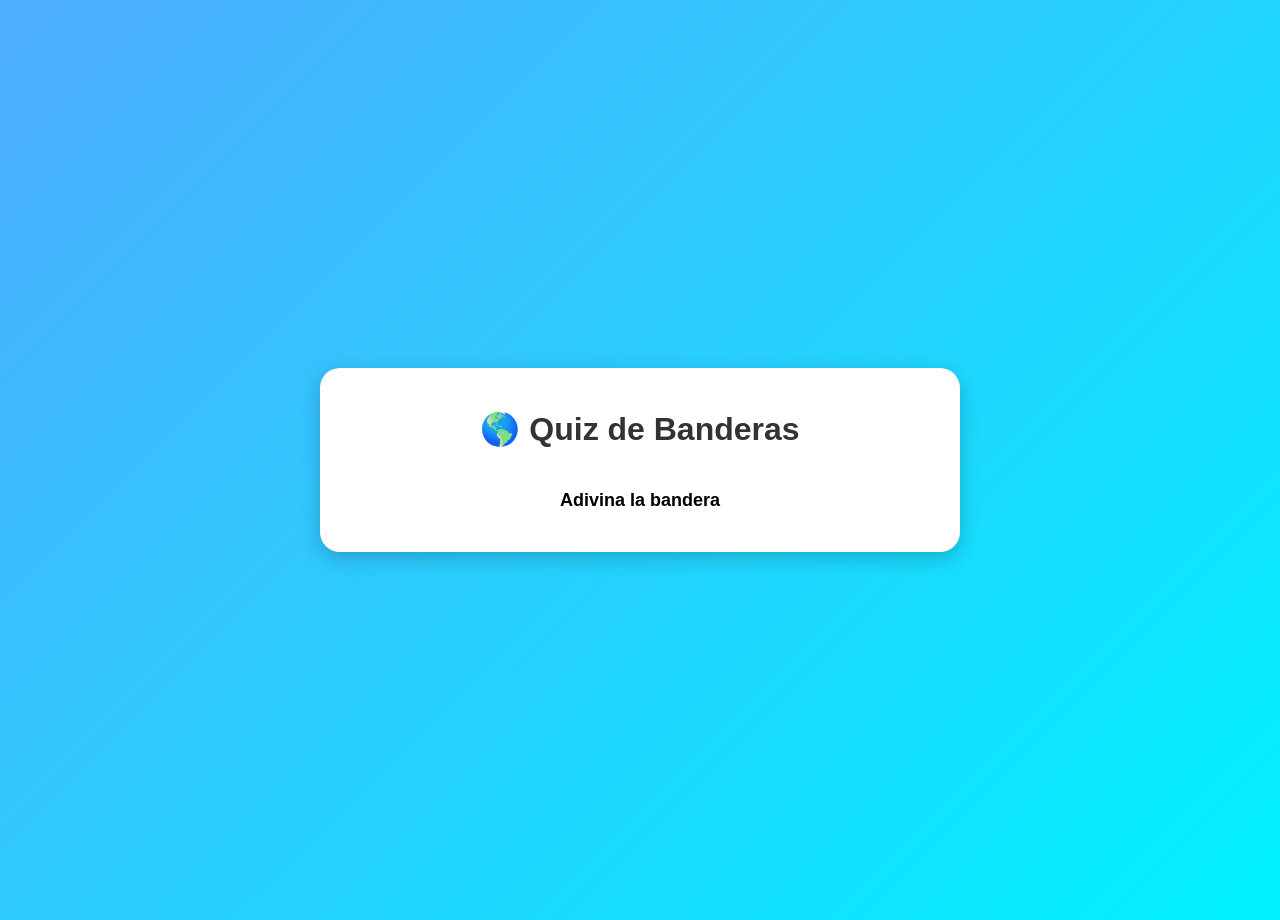
<file: index.html>
<!DOCTYPE html>
<html>
<head>
    <title>Quiz de Banderas</title>
    <link rel="icon"
href="data:image/svg+xml,<svg xmlns=%22http://www.w3.org/2000/svg%22 viewBox=%220 0 100 100%22><text y=%22.9em%22 font-size=%2290%22>🌎</text></svg>">
    <link rel="stylesheet" href="style.css">
</head>
<body>
<div class="contenedor">
      <h1>🌎 Quiz de Banderas</h1>

    <button onclick="location.href='juego.html'">
        Adivina la bandera
    </button>
</div>
  

</body>
</html>
</file>
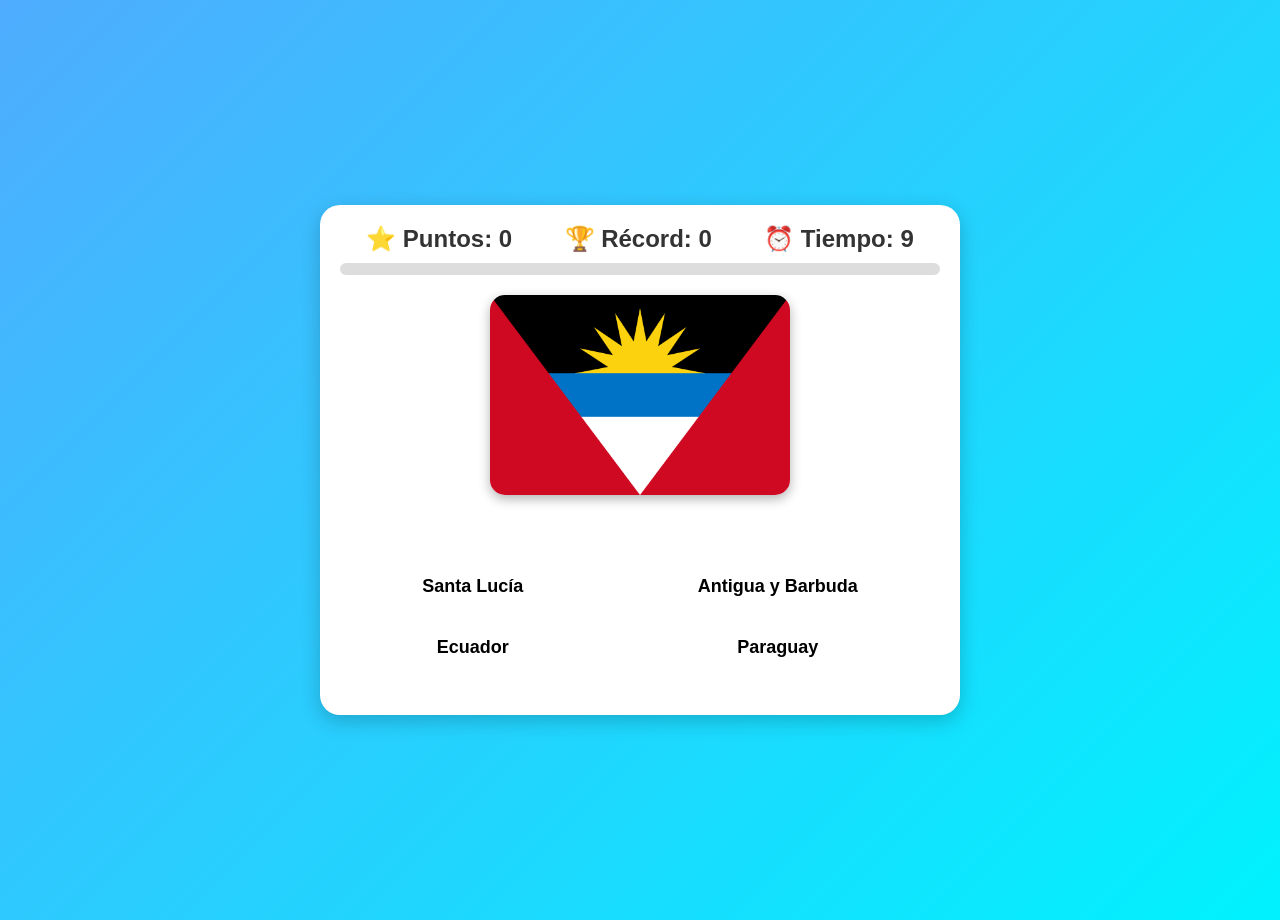
<file: juego.html>
<!DOCTYPE html>
<html>
<head>
    <title>Juego</title>
    <link rel="icon"
    href="data:image/svg+xml,<svg xmlns=%22http://www.w3.org/2000/svg%22 viewBox=%220 0 100 100%22><text y=%22.9em%22 font-size=%2290%22>🌎</text></svg>">
    <link rel="stylesheet" href="style.css">
</head>
<body>
    <div class="contenedor">
        <div class="info">
            <h2>⭐ Puntos: <span id="puntos">0</span></h2>
            <h2>🏆 Récord: <span id="record">0</span></h2>
            <h2>⏰ Tiempo: <span id="tiempo">10</span></h2>
        </div>

        <div class="barraTiempo">
            <div id="progresoTiempo"></div>
        </div>

        <img id="bandera" width="300">

        <br><br>
        <div class="opciones">
            <button id="op1"></button>
            <button id="op2"></button>
            <button id="op3"></button>
            <button id="op4"></button>
        </div>

        <p id="mensaje"></p>

        <button id="reiniciar" style="display:none;">
        🔄 Reintentar
        </button>
    </div>


    <script src="script.js"></script>

</body>
</html>
</file>
<file: style.css>
body {
    font-family: Arial, sans-serif;
    background: linear-gradient(135deg, #4facfe, #00f2fe);
    margin: 0;
    min-height: 100vh;
display: flex;
    justify-content: center;
    align-items: center;
    padding: 10px;
}
h1, h2, h3 {
    color: white;
}

img {
    display: block;
    margin: 20px auto;

    width: 300px;
    max-width: 90%;

    border-radius: 15px;
    box-shadow: 0 4px 12px rgba(0,0,0,0.3);
}

button {
    width: 250px;
    max-width: 90%;
    padding: 15px;
    margin: 6px;
    border: none;
    border-radius: 12px;
    font-size: 18px;
    font-weight: bold;
    cursor: pointer;
    background-color: white;
    transition: 0.3s;
}

button:hover {
    transform: scale(1.05);
}

#puntos, #tiempo {
    font-weight: bold;
}
.contenedor {
    background: white;
    max-width: 600px;
    width: 100%;
    padding: 20px;
    border-radius: 20px;
    box-shadow: 0 6px 20px rgba(0,0,0,0.2);
    text-align: center;
}

.contenedor h1,
.contenedor h2,
.contenedor h3 {
    color: #333;
}
.correcto {
    background-color: #4CAF50 !important;
    color: white;
}

.incorrecto {
    background-color: #f44336 !important;
    color: white;
}

#mensaje {
    font-size: 22px;
    font-weight: bold;
    margin-top: 20px;
}
@keyframes aparecer {
    from {
        opacity: 0;
        transform: scale(0.8);
    }

    to {
        opacity: 1;
        transform: scale(1);
    }
}

.banderaAnimada {
    animation: aparecer 0.4s ease;
}
@keyframes acierto {
    0% { transform: scale(1); }
    50% { transform: scale(1.15); }
    100% { transform: scale(1); }
}

.correctoAnimado {
    animation: acierto 0.4s ease;
}
.peligro {
    color: red !important;
    animation: parpadeo 0.8s infinite;
}

@keyframes parpadeo {
    50% {
        opacity: 0.3;
    }
}
@keyframes error {
    0%,100% { transform: translateX(0); }
    20% { transform: translateX(-10px); }
    40% { transform: translateX(10px); }
    60% { transform: translateX(-10px); }
    80% { transform: translateX(10px); }
}

.errorAnimado {
    animation: error 0.4s ease;
}
.info {
    display: flex;
    justify-content: space-around;
    align-items: center;
    margin-bottom: 10px;
}

.info h2 {
    margin: 0;
}
.banderaFinal {
    width: 150px !important;
    transition: width 0.5s ease;

}
.opciones {
    display: grid;
    grid-template-columns: 1fr 1fr;
    gap: 10px;
    margin-top: 10px;
}

.opciones button {
    width: 100%;
    margin: 0;
}
#reiniciar {
    background: #4facfe;
    color: white;
}
.barraTiempo {
    width: 100%;
    height: 12px;
    background: #ddd;
    border-radius: 10px;
    overflow: hidden;
    margin: 10px 0 20px 0;
}

#progresoTiempo {
    width: 100%;
    height: 100%;
    background: linear-gradient(90deg, #4CAF50, #8BC34A);
}
</file>
